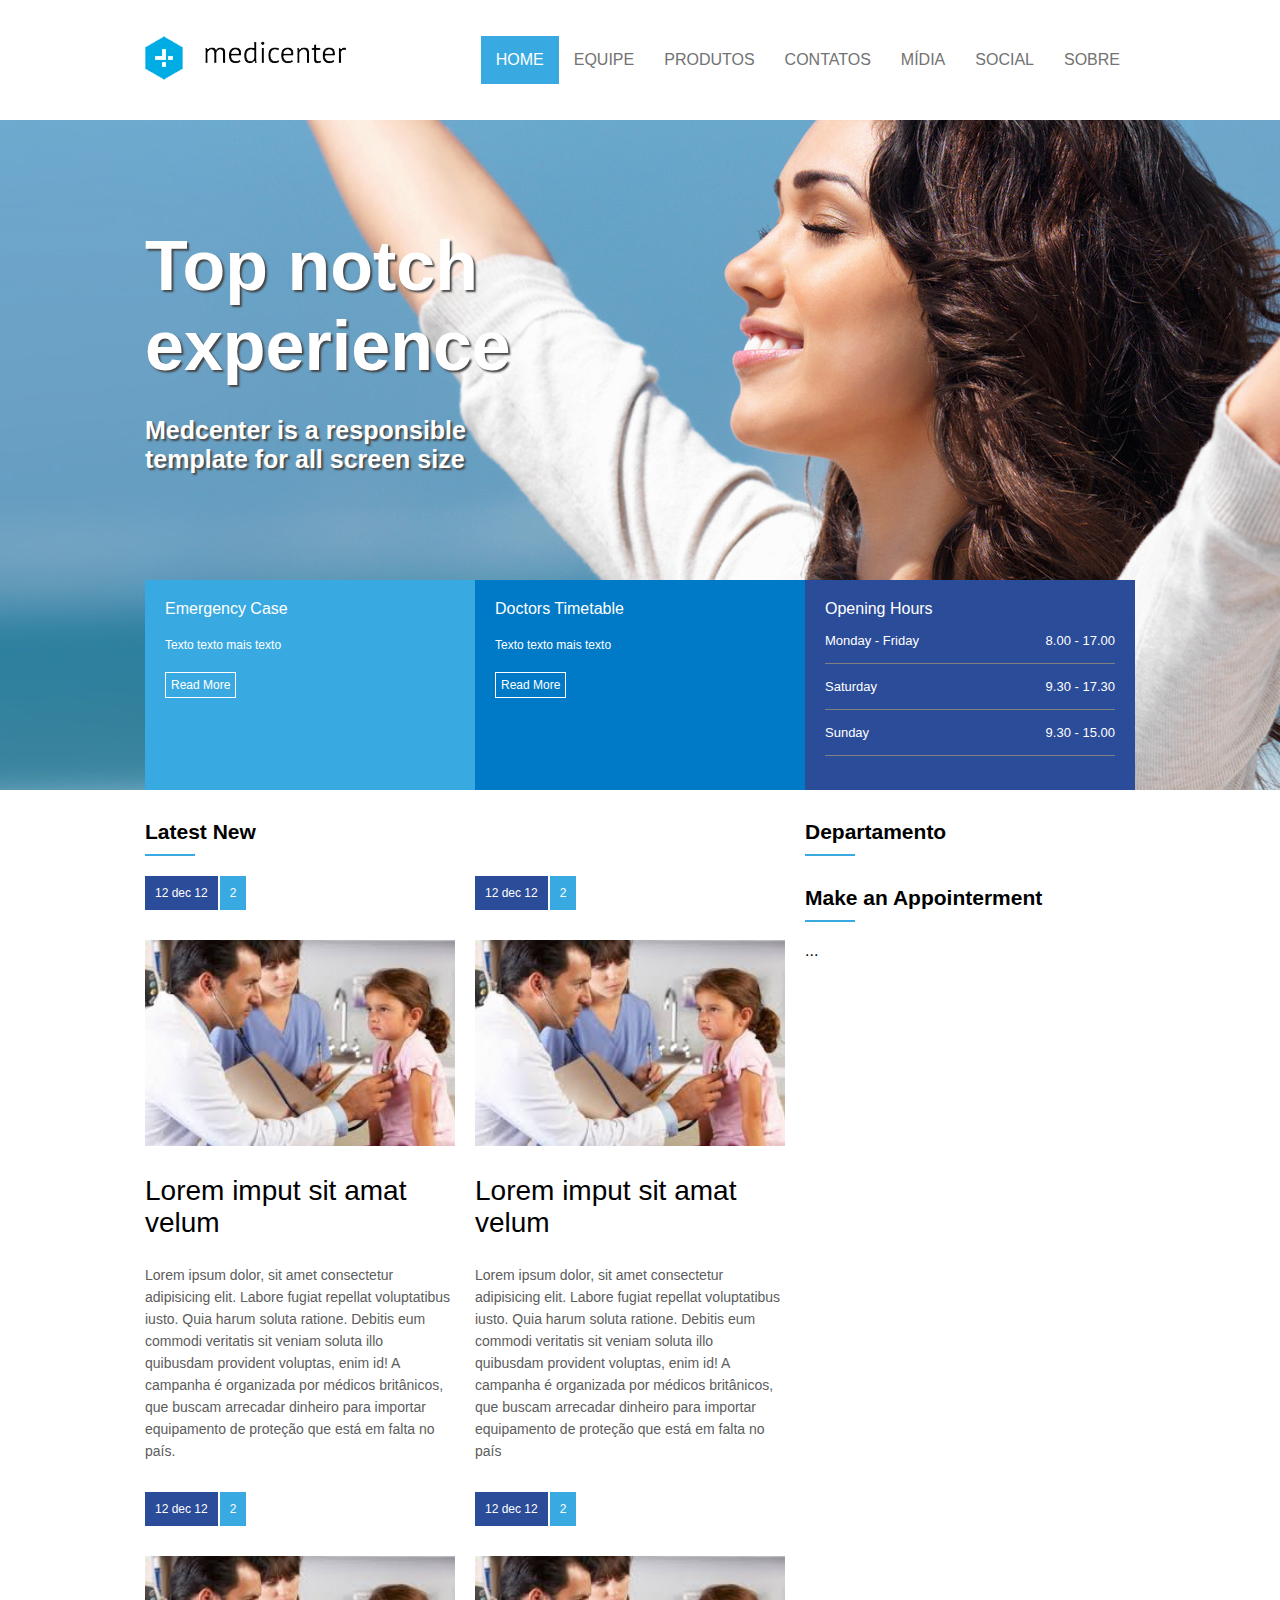
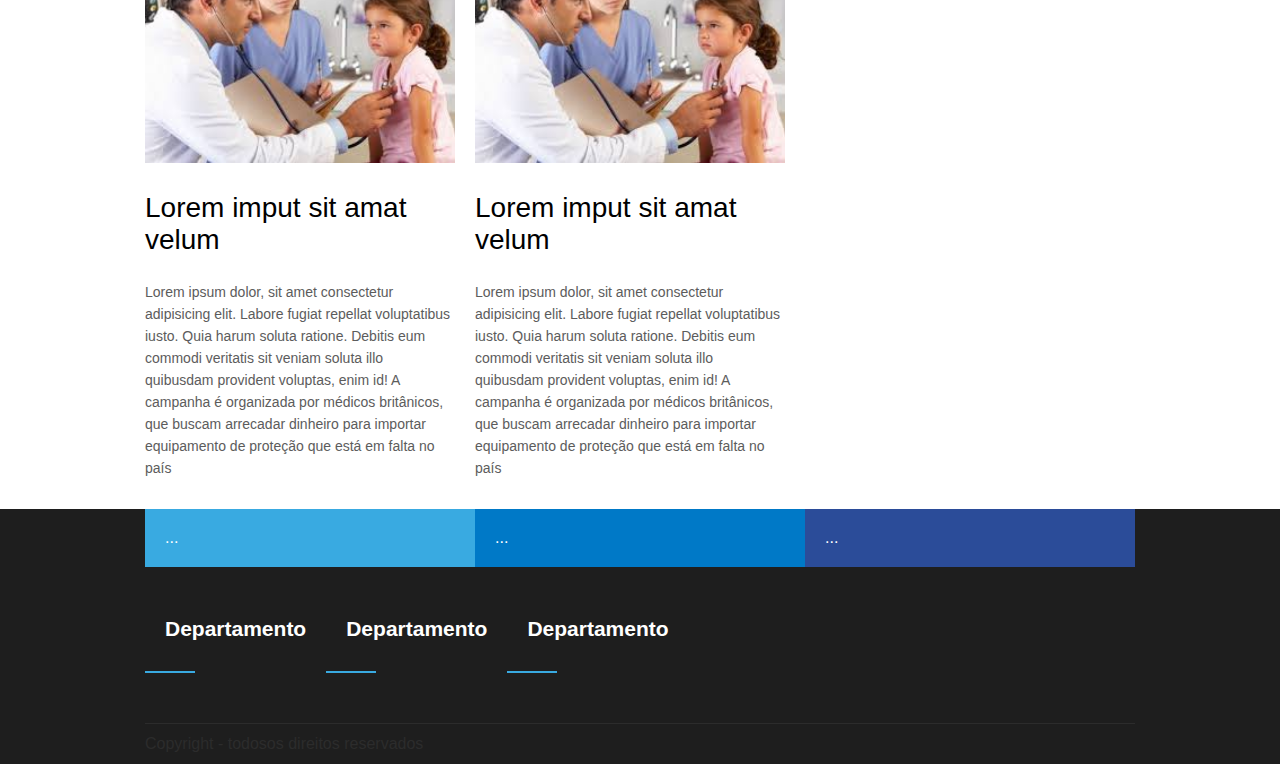
<file: projetoflax/index.html>
<!DOCTYPE html>
<html lang="pt-BR">
<head>
    <meta charset="UTF-8">
    <meta name="viewport" content="width=device-width, user-scale=1.0">
    <link rel="stylesheet" type="text/css" href="assets/css/estilo.css"/>
    <script type="text/javascript" src="assets/js/js_code.js"></script>
    <title>Medcenter</title>
</head>
<body>
    <header>
        <div class="container">
            <div class="logo">
                <a href=""><img src="assets/image/logo.png"/></a>
            </div>
            <div class="menu">
                <nav>
                    <div class="menumobile">
                        <div class="mm_line"></div>
                        <div class="mm_line"></div>
                        <div class="mm_line"></div>
                    </div>
                    <ul>
                       <li class="active"><a href="">HOME</a></li>
                       <li><a href="">EQUIPE</a></li> 
                       <li><a href="">PRODUTOS</a></li>
                       <li><a href="">CONTATOS</a></li>
                       <li><a href="">MÍDIA</a></li>
                       <li><a href="">SOCIAL</a></li>
                       <li><a href="">SOBRE</a></li> 
                    </ul>
                </nav>  
            </div>
        </div>
    </header>
    <section id="banner">
        <div class="container column">
            <div class="banner_headline">
                <h1>Top notch experience</h1>
                <h2>Medcenter is a responsible template for all screen size</h2>
            </div>
            <div class="banner_option">
                
                <div class="banner1">
                    <div class="baneer_title">Emergency Case</div>
                    <div class="banner_desc">Texto texto mais texto</div>
                    <a href="">Read More</a>  
                </div>
                <div class="banner2">
                    <div class="baneer_title">Doctors Timetable</div>
                    <div class="banner_desc">Texto texto mais texto</div>
                    <a href="">Read More</a> 
                </div>
                <div class="banner3">
                    <div class="banner_title">Opening Hours</div>
                    <div class="dia1">
                        <div>
                            Monday - Friday
                        </div>
                        <div>
                            8.00 - 17.00
                        </div>
                    </div>
                    <div class="dia2">
                        <div>
                            Saturday
                        </div>
                        <div>
                            9.30 - 17.30
                        </div>
                    </div>
                    <div class="dia3">
                        <div>
                            Sunday
                        </div>
                        <div>
                            9.30 - 15.00
                        </div>
                    </div>
                </div>
            </div>
        </div>   
    </section>
    <section id="geral">
        <div class="container">
            <section>
                <div class="widget">
                    <div class="widget_title">
                        <div class="widget_title_text">Latest New</div>
                        <div class="widget_title_bar"></div>
                    </div>
                    <div class="widget_body flex">
                        <article>
                        <a href=""> 
                            <div class="news_data">
                                 <div class="news_posted_at">12 dec 12</div>
                                 <div class="news_comments">2</div> 
                            </div>
                            <div class="news_thumbnail">
                                <img src="assets/image/dr.jpg"/>
                            </div>
                            <div class="news_title">
                                Lorem imput sit amat velum
                            </div>
                            <div class="news_resume">
                                Lorem ipsum dolor, sit amet consectetur adipisicing elit. Labore fugiat repellat 
                                voluptatibus iusto. Quia harum soluta ratione. Debitis eum commodi veritatis sit
                                veniam soluta illo quibusdam provident voluptas, enim id! A campanha é organizada
                                por médicos britânicos, que buscam arrecadar dinheiro para importar equipamento 
                                 de proteção que está em falta no país.
                            </div>
                        </a> 
                        </article>
                        <article>
                            <a href="">  
                               <div class="news_data">
                                    <div class="news_posted_at">12 dec 12</div>
                                    <div class="news_comments">2</div> 
                               </div>
                               <div class="news_thumbnail">
                                   <img src="assets/image/dr.jpg"/>
                               </div>
                               <div class="news_title">
                                   Lorem imput sit amat velum
                               </div>
                               <div class="news_resume">
                                    Lorem ipsum dolor, sit amet consectetur adipisicing elit. Labore fugiat repellat 
                                    voluptatibus iusto. Quia harum soluta ratione. Debitis eum commodi veritatis sit
                                    veniam soluta illo quibusdam provident voluptas, enim id! A campanha é organizada
                                    por médicos britânicos, que buscam arrecadar dinheiro para importar equipamento 
                                    de proteção que está em falta no país
                               </div>
                            </a>  
                           </article>
                           <article>
                            <a href="">  
                               <div class="news_data">
                                    <div class="news_posted_at">12 dec 12</div>
                                    <div class="news_comments">2</div> 
                               </div>
                               <div class="news_thumbnail">
                                   <img src="assets/image/dr.jpg"/>
                               </div>
                               <div class="news_title">
                                   Lorem imput sit amat velum
                               </div>
                               <div class="news_resume">
                                    Lorem ipsum dolor, sit amet consectetur adipisicing elit. Labore fugiat repellat 
                                    voluptatibus iusto. Quia harum soluta ratione. Debitis eum commodi veritatis sit
                                    veniam soluta illo quibusdam provident voluptas, enim id! A campanha é organizada
                                    por médicos britânicos, que buscam arrecadar dinheiro para importar equipamento 
                                    de proteção que está em falta no país
                               </div>
                            </a>  
                           </article>
                           <article>
                            <a href="">  
                               <div class="news_data">
                                    <div class="news_posted_at">12 dec 12</div>
                                    <div class="news_comments">2</div> 
                               </div>
                               <div class="news_thumbnail">
                                   <img src="assets/image/dr.jpg"/>
                               </div>
                               <div class="news_title">
                                   Lorem imput sit amat velum
                               </div>
                               <div class="news_resume">
                                    Lorem ipsum dolor, sit amet consectetur adipisicing elit. Labore fugiat repellat 
                                    voluptatibus iusto. Quia harum soluta ratione. Debitis eum commodi veritatis sit
                                    veniam soluta illo quibusdam provident voluptas, enim id! A campanha é organizada
                                    por médicos britânicos, que buscam arrecadar dinheiro para importar equipamento 
                                    de proteção que está em falta no país
                               </div>
                            </a>  
                           </article>
                    </div>
                </div>
            </section>
            <aside>
                <div class="widget">
                    <div class="widget_title">
                        <div class="widget_title_text">Departamento</div>
                        <div class="widget_title_bar"></div>
                    </div>
                    <div class="widget_body">
                        
                    </div>
                </div>
                <div class="widget">
                    <div class="widget_title">
                        <div class="widget_title_text">Make an Appointerment</div>
                        <div class="widget_title_bar"></div>
                    </div>
                    <div class="widget_body">
                        ...
                    </div>
                </div>
            </aside>
        </div>
    </section>
    <footer> 
        <div class="container flexcolumn" >
            <div class="footer_menu">
                <div class="fm_1">
                    ...
                </div>
                <div class="fm_2">
                    ...
                </div>
                <div class="fm_3">
                    ...
                </div>
            </div>
            <div class="footer_area">
                <div class="footer_area_item">
                    <div class="widget">
                        <div class="widget_title">
                            <div class="widget_title_text">Departamento</div>
                            <div class="widget_title_bar"></div>
                        </div>
                        <div class="widget_body">
                            
                        </div>
                    </div>
                </div>
                <div class="footer_area_item">
                    <div class="widget">
                        <div class="widget_title">
                            <div class="widget_title_text">Departamento</div>
                            <div class="widget_title_bar"></div>
                        </div>
                        <div class="widget_body">
                            
                        </div>
                    </div>
                </div>
                <div class="footer_area_item">
                    <div class="widget">
                        <div class="widget_title">
                            <div class="widget_title_text">Departamento</div>
                            <div class="widget_title_bar"></div>
                        </div>
                        <div class="widget_body">
                            
                        </div>
                    </div>
                </div>
            </div>
            <div class="footer_copy">
                Copyright - todosos direitos reservados
            </div>
        </div>
    </footer>
</body>
</html>
</file>
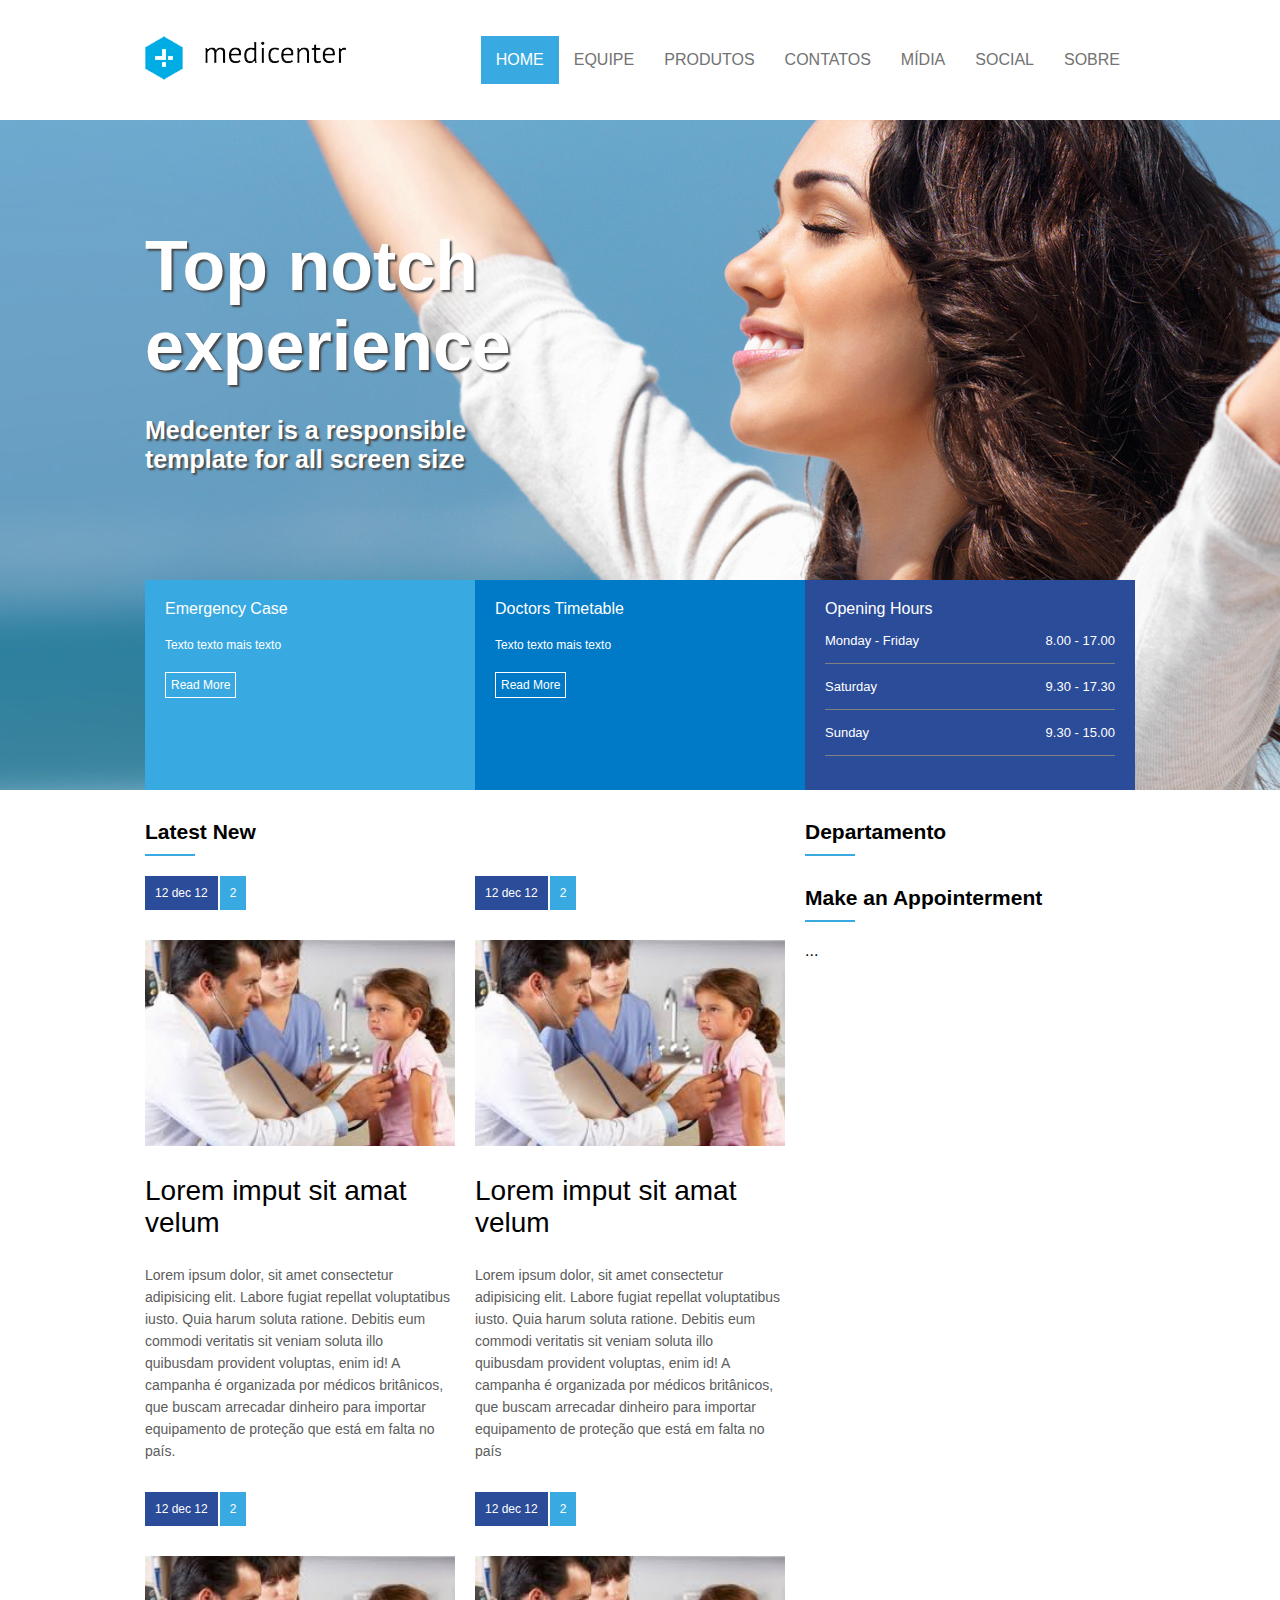
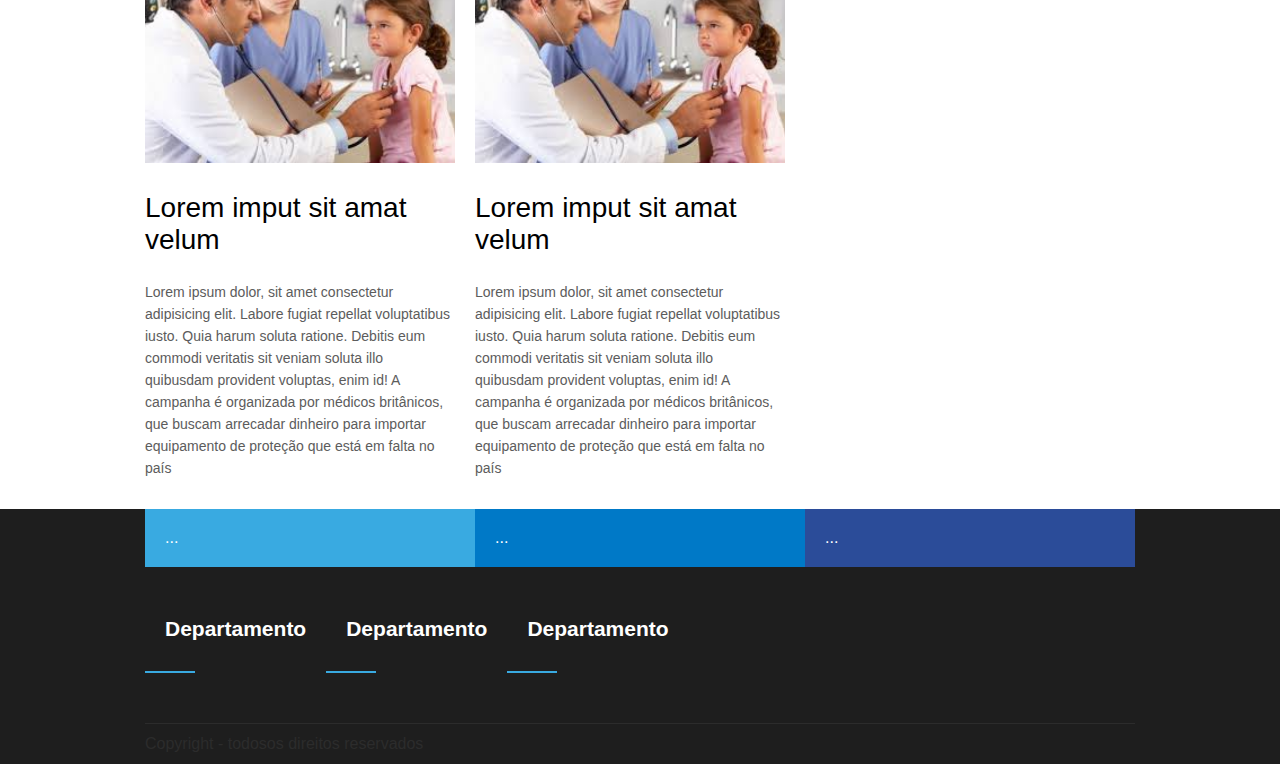
<file: projetoflex/index.html>
<!DOCTYPE html>
<html lang="pt-BR">
<head>
    <meta charset="UTF-8">
    <meta name="viewport" content="width=device-width, user-scale=1.0">
    <link rel="stylesheet" type="text/css" href="assets/css/estilo.css"/>
    <script type="text/javascript" src="assets/js/js_code.js"></script>
    <title>RAFAEL</title>
</head>
<body>
    <header>
        <div class="container">
            <div class="logo">
                <a href=""><img src="assets/image/logo.png"/></a>
            </div>
            <div class="menu">
                <nav>
                    <div class="menumobile">
                        <div class="mm_line"></div>
                        <div class="mm_line"></div>
                        <div class="mm_line"></div>
                    </div>
                    <ul>
                       <li class="active"><a href="">HOME</a></li>
                       <li><a href="">EQUIPE</a></li> 
                       <li><a href="">PRODUTOS</a></li>
                       <li><a href="">CONTATOS</a></li>
                       <li><a href="">MÍDIA</a></li>
                       <li><a href="">SOCIAL</a></li>
                       <li><a href="">SOBRE</a></li> 
                    </ul>
                </nav>  
            </div>
        </div>
    </header>
    <section id="banner">
        <div class="container column">
            <div class="banner_headline">
                <h1>Top notch experience</h1>
                <h2>Medcenter is a responsible template for all screen size</h2>
            </div>
            <div class="banner_option">
                <div class="banner1">
                    <div class="baneer_title">Emergency Case</div>
                    <div class="banner_desc">Texto texto mais texto</div>
                    <a href="">Read More</a>  
                </div>
                <div class="banner2">
                    <div class="baneer_title">Doctors Timetable</div>
                    <div class="banner_desc">Texto texto mais texto</div>
                    <a href="">Read More</a> 
                </div>
                <div class="banner3">
                    <div class="banner_title">Opening Hours</div>
                    <div class="dia1">
                        <div>
                            Monday - Friday
                        </div>
                        <div>
                            8.00 - 17.00
                        </div>
                    </div>
                    <div class="dia2">
                        <div>
                            Saturday
                        </div>
                        <div>
                            9.30 - 17.30
                        </div>
                    </div>
                    <div class="dia3">
                        <div>
                            Sunday
                        </div>
                        <div>
                            9.30 - 15.00
                        </div>
                    </div>
                </div>
            </div>
        </div>   
    </section>
    <section id="geral">
        <div class="container">
            <section>
                <div class="widget">
                    <div class="widget_title">
                        <div class="widget_title_text">Latest New</div>
                        <div class="widget_title_bar"></div>
                    </div>
                    <div class="widget_body flex">
                        <article>
                        <a href=""> 
                            <div class="news_data">
                                 <div class="news_posted_at">12 dec 12</div>
                                 <div class="news_comments">2</div> 
                            </div>
                            <div class="news_thumbnail">
                                <img src="assets/image/dr.jpg"/>
                            </div>
                            <div class="news_title">
                                Lorem imput sit amat velum
                            </div>
                            <div class="news_resume">
                                Lorem ipsum dolor, sit amet consectetur adipisicing elit. Labore fugiat repellat 
                                voluptatibus iusto. Quia harum soluta ratione. Debitis eum commodi veritatis sit
                                veniam soluta illo quibusdam provident voluptas, enim id! A campanha é organizada
                                por médicos britânicos, que buscam arrecadar dinheiro para importar equipamento 
                                 de proteção que está em falta no país.
                            </div>
                        </a> 
                        </article>
                        <article>
                            <a href="">  
                               <div class="news_data">
                                    <div class="news_posted_at">12 dec 12</div>
                                    <div class="news_comments">2</div> 
                               </div>
                               <div class="news_thumbnail">
                                   <img src="assets/image/dr.jpg"/>
                               </div>
                               <div class="news_title">
                                   Lorem imput sit amat velum
                               </div>
                               <div class="news_resume">
                                    Lorem ipsum dolor, sit amet consectetur adipisicing elit. Labore fugiat repellat 
                                    voluptatibus iusto. Quia harum soluta ratione. Debitis eum commodi veritatis sit
                                    veniam soluta illo quibusdam provident voluptas, enim id! A campanha é organizada
                                    por médicos britânicos, que buscam arrecadar dinheiro para importar equipamento 
                                    de proteção que está em falta no país
                               </div>
                            </a>  
                           </article>
                           <article>
                            <a href="">  
                               <div class="news_data">
                                    <div class="news_posted_at">12 dec 12</div>
                                    <div class="news_comments">2</div> 
                               </div>
                               <div class="news_thumbnail">
                                   <img src="assets/image/dr.jpg"/>
                               </div>
                               <div class="news_title">
                                   Lorem imput sit amat velum
                               </div>
                               <div class="news_resume">
                                    Lorem ipsum dolor, sit amet consectetur adipisicing elit. Labore fugiat repellat 
                                    voluptatibus iusto. Quia harum soluta ratione. Debitis eum commodi veritatis sit
                                    veniam soluta illo quibusdam provident voluptas, enim id! A campanha é organizada
                                    por médicos britânicos, que buscam arrecadar dinheiro para importar equipamento 
                                    de proteção que está em falta no país
                               </div>
                            </a>  
                           </article>
                           <article>
                            <a href="">  
                               <div class="news_data">
                                    <div class="news_posted_at">12 dec 12</div>
                                    <div class="news_comments">2</div> 
                               </div>
                               <div class="news_thumbnail">
                                   <img src="assets/image/dr.jpg"/>
                               </div>
                               <div class="news_title">
                                   Lorem imput sit amat velum
                               </div>
                               <div class="news_resume">
                                    Lorem ipsum dolor, sit amet consectetur adipisicing elit. Labore fugiat repellat 
                                    voluptatibus iusto. Quia harum soluta ratione. Debitis eum commodi veritatis sit
                                    veniam soluta illo quibusdam provident voluptas, enim id! A campanha é organizada
                                    por médicos britânicos, que buscam arrecadar dinheiro para importar equipamento 
                                    de proteção que está em falta no país
                               </div>
                            </a>  
                           </article>
                    </div>
                </div>
            </section>
            <aside>
                <div class="widget">
                    <div class="widget_title">
                        <div class="widget_title_text">Departamento</div>
                        <div class="widget_title_bar"></div>
                    </div>
                    <div class="widget_body">
                        
                    </div>
                </div>
                <div class="widget">
                    <div class="widget_title">
                        <div class="widget_title_text">Make an Appointerment</div>
                        <div class="widget_title_bar"></div>
                    </div>
                    <div class="widget_body">
                        ...
                    </div>
                </div>
            </aside>
        </div>
    </section>
    <footer> 
        <div class="container flexcolumn" >
            <div class="footer_menu">
                <div class="fm_1">
                    ...
                </div>
                <div class="fm_2">
                    ...
                </div>
                <div class="fm_3">
                    ...
                </div>
            </div>
            <div class="footer_area">
                <div class="footer_area_item">
                    <div class="widget">
                        <div class="widget_title">
                            <div class="widget_title_text">Departamento</div>
                            <div class="widget_title_bar"></div>
                        </div>
                        <div class="widget_body">
                            
                        </div>
                    </div>
                </div>
                <div class="footer_area_item">
                    <div class="widget">
                        <div class="widget_title">
                            <div class="widget_title_text">Departamento</div>
                            <div class="widget_title_bar"></div>
                        </div>
                        <div class="widget_body">
                            
                        </div>
                    </div>
                </div>
                <div class="footer_area_item">
                    <div class="widget">
                        <div class="widget_title">
                            <div class="widget_title_text">Departamento</div>
                            <div class="widget_title_bar"></div>
                        </div>
                        <div class="widget_body">
                            
                        </div>
                    </div>
                </div>
            </div>
            <div class="footer_copy">
                Copyright - todosos direitos reservados
            </div>
        </div>
    </footer>
</body>
</html>
</file>
<file: projetoflax/assets/css/estilo.css>
* {
    font-family: Arial, Helvetica, sans-serif;
}
body {
    margin: 0;
    padding: 0;
}
header {
    display: flex;
    justify-content: center;
    height: 120px;
}
.container {
    display: flex;
    justify-content: space-between;
    width: 990px; 
 
}
.logo {
 
    display: flex;
    align-items: center;
}
.menu {
    display: flex;
    align-items:center ;
}
nav ul,
nav li {
    list-style: none;
    margin: 0;
    padding: 0;
}
nav ul {
    display: flex;
}
nav a {
    color: #727272;
    text-decoration: none;
    display: block;
    padding: 15px;
    text-transform: uppercase;
    font-family: Arial, Helvetica, sans-serif;
}
nav .active a,
nav a:hover {
    background-color: #39aae1;
    color: white;
}
#banner {
    display: flex;
    justify-content: center;
    background-image: url('../image/img1.jpg');
    background-position: center;
    background-size: cover;
    height: 670px;
}
.column {
    flex-direction: column;
}
.banner_headline {
    flex: 1;
    display: flex;
    flex-direction: column;
    justify-content: center;
}
.banner_headline h1 {
    color: #ffffff;
    font-size: 70px;
    text-shadow: 2px 2px 2px#444444;
    font-family: Arial, Helvetica, sans-serif;
    margin: 0px;
    padding: 0px;
    max-width: 350px;
}
.banner_headline h2 {
    color: #ffffff;
    font-size: 25px;
    text-shadow: 2px 2px 2px#444444;
    font-family: Arial, Helvetica, sans-serif;
    margin: 0px;
    margin-top: 30px;
    padding: 0px;
    max-width: 350px;
}
.banner_option {
    height: 210px;
    display: flex;
   
}
.banner1,
.banner2,
.banner3 {
  flex: 1;  
  color: white;
  padding: 20px;
}
.banner1 {
    background-color:#39aae1 ;
}
.banner2 {
    background-color:#0079c7 ;
}
.banner3 {
    background-color:#2b4c99 ;
}
.banner_title {
    font-size: 21;

}
.banner_desc {
    font-size: 12px;
    margin-top: 20px;
    margin-bottom: 20px;
}
.banner_option a {
    display: inline-block;
    border: 1px solid #ffffff;
    padding: 5px;
    color: white;
    font-size: 12px;
    text-decoration: none;
}
.dia1,
.dia2,
.dia3{
    border-bottom: gray solid 1px;
    padding-top: 15px;
    padding-bottom: 15px;
    font-size: 13px;
    display: flex;
    justify-content: space-between;
}

#geral {
    display: flex;
    justify-content: center;
}

#geral section {
    flex: 2;
}

#geral aside {
    flex: 1;

}
.widget_title {
    margin-top: 30px;
    margin-bottom: 20px;
}
.widget_title_text {
    color: #000000;
    font-size: 21px; 
    font-weight: bold;
}
.widget_title_bar {
    width: 50px;
    height: 2px;
    background-color: #39aae1;
    margin-top:10px ;
}

article a {
    text-decoration: none;
}
.flex {
    display: flex;
    flex-wrap: wrap;
}

article {
    flex: 1;
    min-width: 300px;
    margin-right: 20px;
}

article .news_data {
    display: flex;
}

article .news_posted_at {
    background-color: #2b4c99;
    color: #ffffff;
    font-size: 12px;
    padding: 10px;
    margin-right:2px;
}

article .news_comments {
    background-color: #39aae1;
    color: #ffffff;
    font-size: 12px;
    padding: 10px;
}
article .news_thumbnail {
    margin-top: 30px;
}

article .news_thumbnail img{
    width: 100%;
    height: auto;
}

article .news_title {
    margin-top: 25px;
    margin-bottom: 25px;
    color: black;
    font-size: 28px;
}
 article .news_resume {
     color: #5c5c5c;
     font-size: 14px;
     line-height: 22px;
     margin-bottom: 30px;
 }
 footer {
     background-color: #1e1e1e;
     display: flex;
     justify-content: center;

 }

 .footer_menu {
     display: flex;

 } 
 .fm_1 ,.fm_2 ,.fm_3 {
     flex: 1;
     color: #ffffff;
     padding: 20px;
 }

 .fm_1 {
    background-color:#39aae1 ;
}
.fm_2 {
    background-color:#0079c7 ;
}
.fm_3 {
    background-color:#2b4c99 ;
}
.footer_area {
    display: flex;
    color: #ffffff;
}
.footer_area_item {
    color: #ffffff;
    display: flex;
}
.flexcolumn {
    flex-direction: column;
}
footer .widget_title_text {
    color: #ffffff;
    flex: 1;
    padding: 20px;
}

.footer_copy {
    border-top: 1px solid #2c2c2c;
    height: 40px;
    line-height: 40px;
    color: #2c2c2c;
    margin-top: 30px;
}

.menumobile {
    display: none;
    width:40px;
    height: 40px;
    margin-top:40px;
    margin-bottom: 40px;
    margin-right: 20px;
    
}
.mm_line {
    height: 3px;
    background-color:#39aae1;
}

@media (max-width:600px){
    .banner_headline {
        padding: 20px;
    }
    .banner_headline h1 {
        font-size: 55px;
    }
    .banner_headline h2 {
        font-size: 17px;
    }
    .banner_option {
        height: auto;
        flex-direction: column;
    }
    .container {
        flex-direction: column;
    }
    #geral section,
    #geral aside {
        padding: 20px;
        
    }
    .footer_menu {
        flex-direction: column;
    }

    .footer_area {
        flex-direction: column;
        padding: 20px;
    }

    .footer_copy {
        padding: 20px;
    }
    header .container {
        flex-direction: row;
    }
    nav ul{
        flex-direction: column;
        display: none;
        position: absolute;
        left: 0;
        width: 100%;
        background-color: #ffffff;
    }
    header {
        height: auto;
    }
    .logo {
        padding-left: 20px;
    }
    .menumobile {
        display:flex;
        flex-direction: column;
        justify-content: space-around;
    }
}
@media (min-width:601px){
    .menu nav ul{
        display: flex;
    }
}
</file>
<file: projetoflex/assets/css/estilo.css>
* {
    font-family: Arial, Helvetica, sans-serif;
}
body {
    margin: 0;
    padding: 0;
}
header {
    display: flex;
    justify-content: center;
    height: 120px;
}
.container {
    display: flex;
    justify-content: space-between;
    width: 990px; 
 
}
.logo {
 
    display: flex;
    align-items: center;
}
.menu {
    display: flex;
    align-items:center ;
}
nav ul,
nav li {
    list-style: none;
    margin: 0;
    padding: 0;
}
nav ul {
    display: flex;
}
nav a {
    color: #727272;
    text-decoration: none;
    display: block;
    padding: 15px;
    text-transform: uppercase;
    font-family: Arial, Helvetica, sans-serif;
}
nav .active a,
nav a:hover {
    background-color: #39aae1;
    color: white;
}
#banner {
    display: flex;
    justify-content: center;
    background-image: url('../image/img1.jpg');
    background-position: center;
    background-size: cover;
    height: 670px;
}
.column {
    flex-direction: column;
}
.banner_headline {
    flex: 1;
    display: flex;
    flex-direction: column;
    justify-content: center;
}
.banner_headline h1 {
    color: #ffffff;
    font-size: 70px;
    text-shadow: 2px 2px 2px#444444;
    font-family: Arial, Helvetica, sans-serif;
    margin: 0px;
    padding: 0px;
    max-width: 350px;
}
.banner_headline h2 {
    color: #ffffff;
    font-size: 25px;
    text-shadow: 2px 2px 2px#444444;
    font-family: Arial, Helvetica, sans-serif;
    margin: 0px;
    margin-top: 30px;
    padding: 0px;
    max-width: 350px;
}
.banner_option {
    height: 210px;
    display: flex;
   
}
.banner1,
.banner2,
.banner3 {
  flex: 1;  
  color: white;
  padding: 20px;
}
.banner1 {
    background-color:#39aae1 ;
}
.banner2 {
    background-color:#0079c7 ;
}
.banner3 {
    background-color:#2b4c99 ;
}
.banner_title {
    font-size: 21;

}
.banner_desc {
    font-size: 12px;
    margin-top: 20px;
    margin-bottom: 20px;
}
.banner_option a {
    display: inline-block;
    border: 1px solid #ffffff;
    padding: 5px;
    color: white;
    font-size: 12px;
    text-decoration: none;
}
.dia1,
.dia2,
.dia3{
    border-bottom: gray solid 1px;
    padding-top: 15px;
    padding-bottom: 15px;
    font-size: 13px;
    display: flex;
    justify-content: space-between;
}

#geral {
    display: flex;
    justify-content: center;
}

#geral section {
    flex: 2;
}

#geral aside {
    flex: 1;

}
.widget_title {
    margin-top: 30px;
    margin-bottom: 20px;
}
.widget_title_text {
    color: #000000;
    font-size: 21px; 
    font-weight: bold;
}
.widget_title_bar {
    width: 50px;
    height: 2px;
    background-color: #39aae1;
    margin-top:10px ;
}

article a {
    text-decoration: none;
}
.flex {
    display: flex;
    flex-wrap: wrap;
}

article {
    flex: 1;
    min-width: 300px;
    margin-right: 20px;
}

article .news_data {
    display: flex;
}

article .news_posted_at {
    background-color: #2b4c99;
    color: #ffffff;
    font-size: 12px;
    padding: 10px;
    margin-right:2px;
}

article .news_comments {
    background-color: #39aae1;
    color: #ffffff;
    font-size: 12px;
    padding: 10px;
}
article .news_thumbnail {
    margin-top: 30px;
}

article .news_thumbnail img{
    width: 100%;
    height: auto;
}

article .news_title {
    margin-top: 25px;
    margin-bottom: 25px;
    color: black;
    font-size: 28px;
}
 article .news_resume {
     color: #5c5c5c;
     font-size: 14px;
     line-height: 22px;
     margin-bottom: 30px;
 }
 footer {
     background-color: #1e1e1e;
     display: flex;
     justify-content: center;

 }

 .footer_menu {
     display: flex;

 } 
 .fm_1 ,.fm_2 ,.fm_3 {
     flex: 1;
     color: #ffffff;
     padding: 20px;
 }

 .fm_1 {
    background-color:#39aae1 ;
}
.fm_2 {
    background-color:#0079c7 ;
}
.fm_3 {
    background-color:#2b4c99 ;
}
.footer_area {
    display: flex;
    color: #ffffff;
}
.footer_area_item {
    color: #ffffff;
    display: flex;
}
.flexcolumn {
    flex-direction: column;
}
footer .widget_title_text {
    color: #ffffff;
    flex: 1;
    padding: 20px;
}

.footer_copy {
    border-top: 1px solid #2c2c2c;
    height: 40px;
    line-height: 40px;
    color: #2c2c2c;
    margin-top: 30px;
}

.menumobile {
    display: none;
    width:40px;
    height: 40px;
    margin-top:40px;
    margin-bottom: 40px;
    margin-right: 20px;
    
}
.mm_line {
    height: 3px;
    background-color:#39aae1;
}

@media (max-width:600px){
    .banner_headline {
        padding: 20px;
    }
    .banner_headline h1 {
        font-size: 55px;
    }
    .banner_headline h2 {
        font-size: 17px;
    }
    .banner_option {
        height: auto;
        flex-direction: column;
    }
    .container {
        flex-direction: column;
    }
    #geral section,
    #geral aside {
        padding: 20px;
        
    }
    .footer_menu {
        flex-direction: column;
    }

    .footer_area {
        flex-direction: column;
        padding: 20px;
    }

    .footer_copy {
        padding: 20px;
    }
    header .container {
        flex-direction: row;
    }
    nav ul{
        flex-direction: column;
        display: none;
        position: absolute;
        left: 0;
        width: 100%;
        background-color: #ffffff;
    }
    header {
        height: auto;
    }
    .logo {
        padding-left: 20px;
    }
    .menumobile {
        display:flex;
        flex-direction: column;
        justify-content: space-around;
    }
}
@media (min-width:601px){
    .menu nav ul{
        display: flex;
    }
}
</file>
